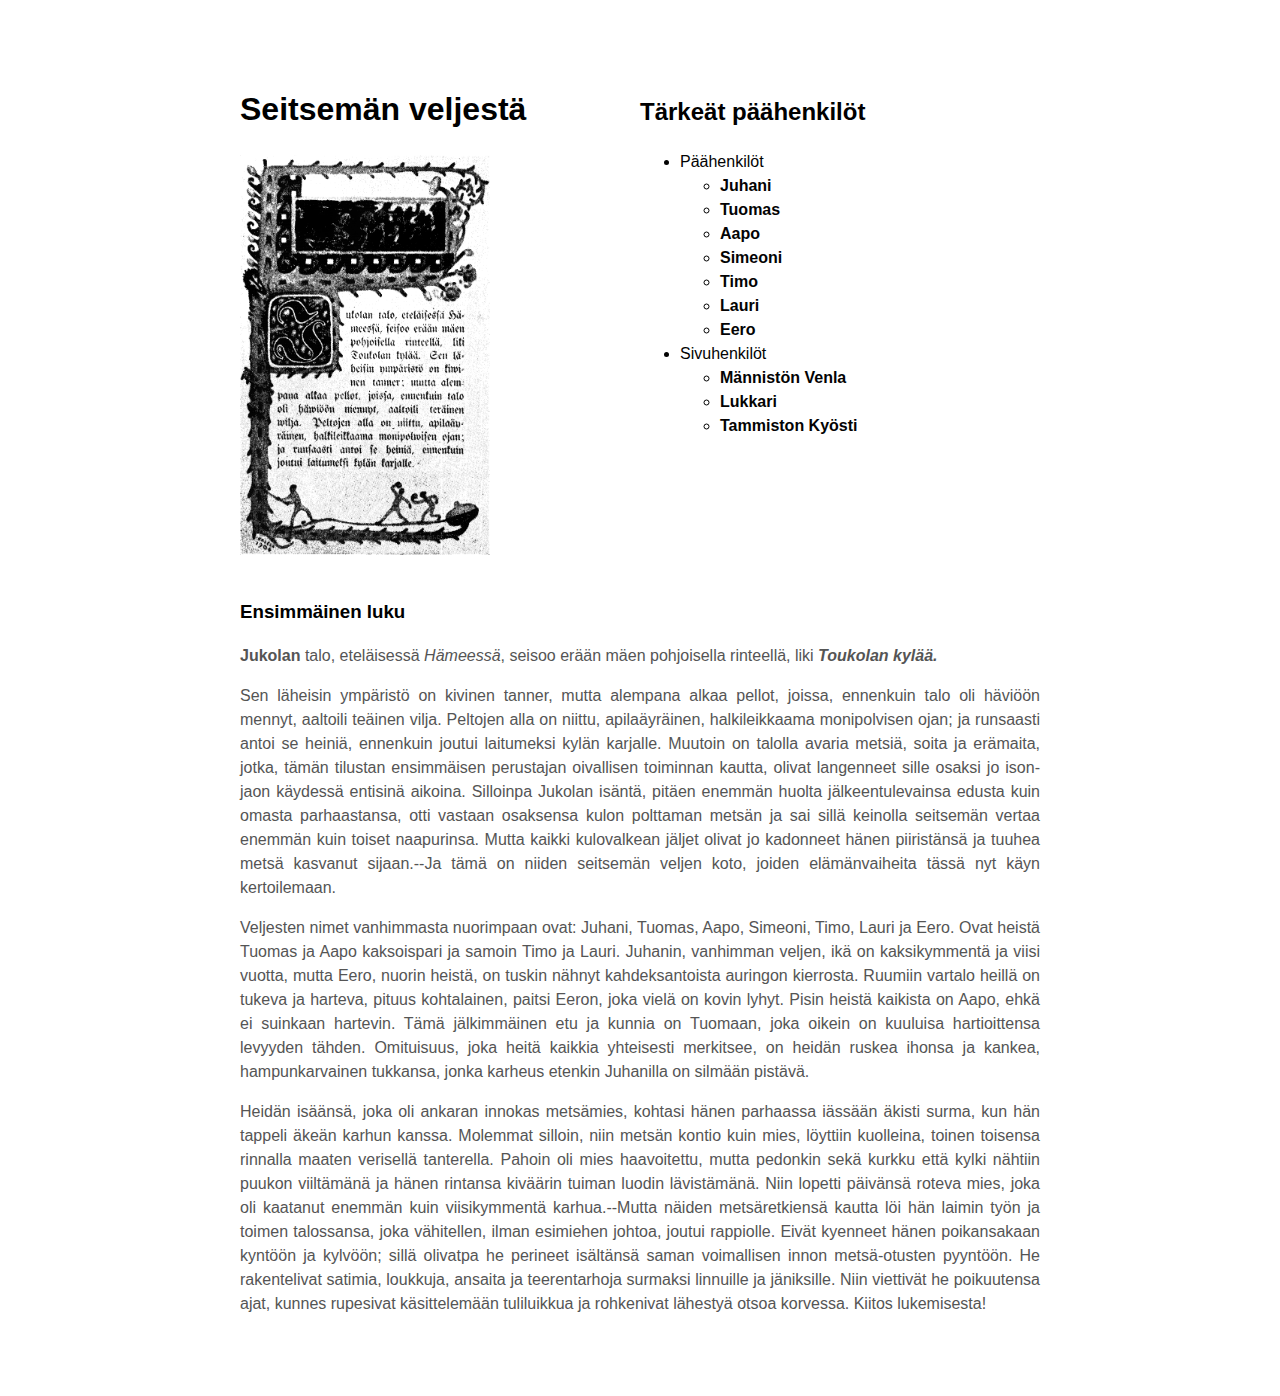
<file: index.html>
<!DOCTYPE html>
<html>

<head>
  <meta charset="utf-8">
  <title>Lapio website</title>
  <link rel="stylesheet" href="assets\style.css">
</head>

<body>
  <!--Tee tehtävät tänne-->
  <h1>Seitsemän veljestä</h1>
  <!--Kuva esittää Seitsemän veljestä -kirjan ensimmäistä sivua-->
  <img src="assets\Seitsemän_veljestä.png" alt="Seitsemän veljestä" height="400" width="250" />
  <div class="henkiloboxi">
    <h2 class="alaotsikot">Tärkeät päähenkilöt</h2>
    <ul class="henkilot">
      <li>Päähenkilöt</li>
      <ul>
        <li><strong>Juhani</strong></li>
        <li><strong>Tuomas</strong></li>
        <li><strong>Aapo</strong></li>
        <li><strong>Simeoni</strong></li>
        <li><strong>Timo</strong></li>
        <li><strong>Lauri</strong></li>
        <li><strong>Eero</strong></li>
      </ul>
      <li>Sivuhenkilöt</li>
      <ul>
        <li><strong>Männistön Venla</strong></li>
        <li><strong>Lukkari</strong></li>
        <li><strong>Tammiston Kyösti</strong></li>
      </ul>
    </ul>
  </div>
  <div class="tekstiboxi">
    <h3 class="alaotsikot">Ensimmäinen luku</h3>
    <p><strong>Jukolan</strong> talo, eteläisessä <i>Hämeessä</i>, seisoo erään mäen pohjoisella rinteellä, liki
      <strong><i>Toukolan kylää.</i></strong></p>
    <p>Sen läheisin ympäristö on kivinen tanner, mutta alempana alkaa pellot, joissa, ennenkuin talo oli häviöön mennyt,
      aaltoili teäinen vilja. Peltojen alla on niittu, apilaäyräinen,
      halkileikkaama monipolvisen ojan; ja runsaasti antoi se heiniä,
      ennenkuin joutui laitumeksi kylän karjalle. Muutoin on talolla avaria
      metsiä, soita ja erämaita, jotka, tämän tilustan ensimmäisen perustajan
      oivallisen toiminnan kautta, olivat langenneet sille osaksi jo ison-jaon
      käydessä entisinä aikoina. Silloinpa Jukolan isäntä, pitäen enemmän
      huolta jälkeentulevainsa edusta kuin omasta parhaastansa, otti vastaan
      osaksensa kulon polttaman metsän ja sai sillä keinolla seitsemän vertaa
      enemmän kuin toiset naapurinsa. Mutta kaikki kulovalkean jäljet olivat
      jo kadonneet hänen piiristänsä ja tuuhea metsä kasvanut sijaan.--Ja tämä
      on niiden seitsemän veljen koto, joiden elämänvaiheita tässä nyt käyn
      kertoilemaan.</p>

    <p>Veljesten nimet vanhimmasta nuorimpaan ovat: Juhani, Tuomas, Aapo,
      Simeoni, Timo, Lauri ja Eero. Ovat heistä Tuomas ja Aapo kaksoispari ja
      samoin Timo ja Lauri. Juhanin, vanhimman veljen, ikä on kaksikymmentä ja
      viisi vuotta, mutta Eero, nuorin heistä, on tuskin nähnyt
      kahdeksantoista auringon kierrosta. Ruumiin vartalo heillä on tukeva ja
      harteva, pituus kohtalainen, paitsi Eeron, joka vielä on kovin lyhyt.
      Pisin heistä kaikista on Aapo, ehkä ei suinkaan hartevin. Tämä
      jälkimmäinen etu ja kunnia on Tuomaan, joka oikein on kuuluisa
      hartioittensa levyyden tähden. Omituisuus, joka heitä kaikkia yhteisesti
      merkitsee, on heidän ruskea ihonsa ja kankea, hampunkarvainen tukkansa,
      jonka karheus etenkin Juhanilla on silmään pistävä.</p>


    <p>Heidän isäänsä, joka oli ankaran innokas metsämies, kohtasi hänen
      parhaassa iässään äkisti surma, kun hän tappeli äkeän karhun kanssa.
      Molemmat silloin, niin metsän kontio kuin mies, löyttiin kuolleina,
      toinen toisensa rinnalla maaten verisellä tanterella. Pahoin oli mies
      haavoitettu, mutta pedonkin sekä kurkku että kylki nähtiin puukon
      viiltämänä ja hänen rintansa kiväärin tuiman luodin lävistämänä. Niin
      lopetti päivänsä roteva mies, joka oli kaatanut enemmän kuin
      viisikymmentä karhua.--Mutta näiden metsäretkiensä kautta löi hän laimin
      työn ja toimen talossansa, joka vähitellen, ilman esimiehen johtoa,
      joutui rappiolle. Eivät kyenneet hänen poikansakaan kyntöön ja kylvöön;
      sillä olivatpa he perineet isältänsä saman voimallisen innon
      metsä-otusten pyyntöön. He rakentelivat satimia, loukkuja, ansaita ja
      teerentarhoja surmaksi linnuille ja jäniksille. Niin viettivät he
      poikuutensa ajat, kunnes rupesivat käsittelemään tuliluikkua ja
      rohkenivat lähestyä otsoa korvessa. Kiitos lukemisesta!</p>
  </div>
</body>

</html>
</file>
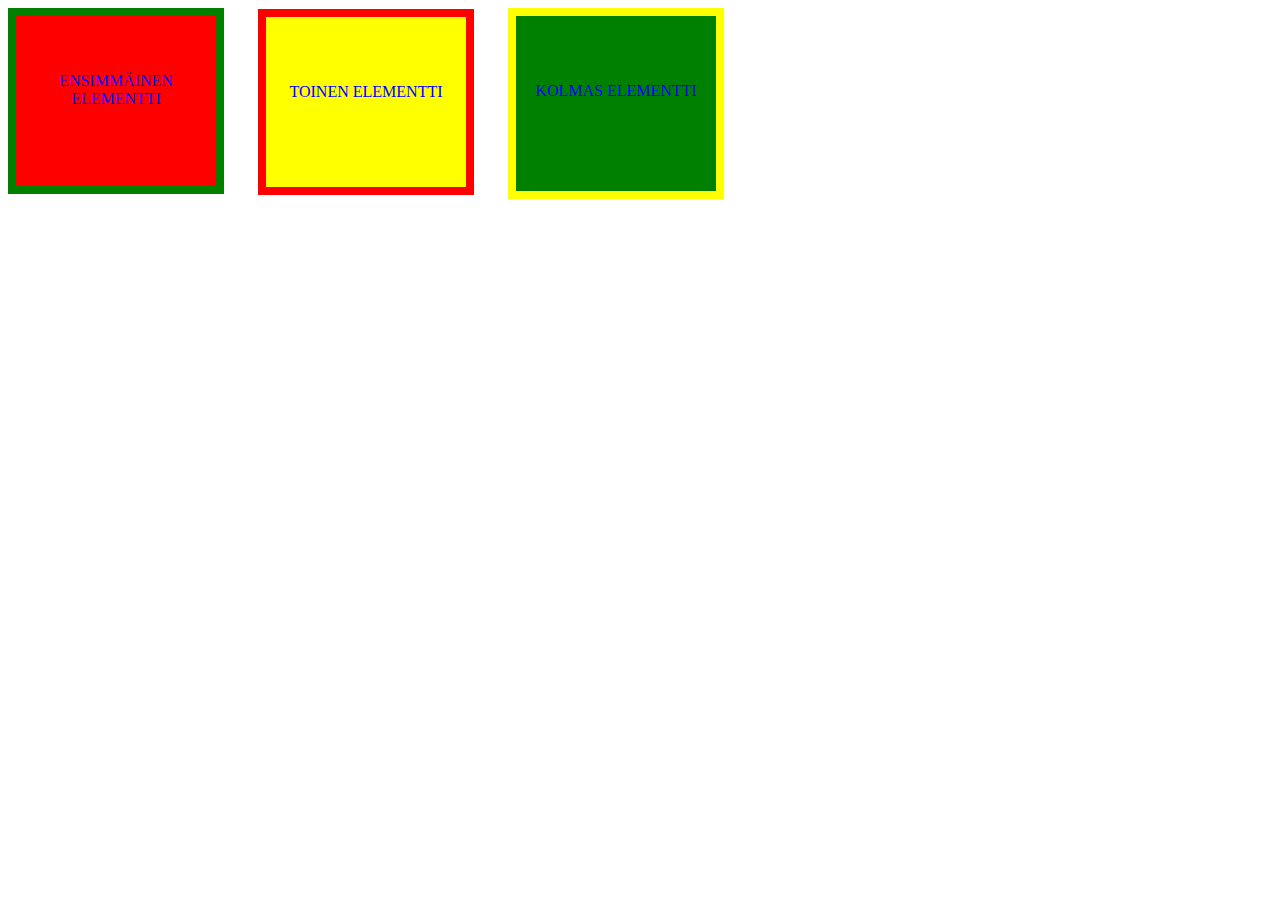
<file: position.html>
<!DOCTYPE html>
<html>

<head>
    <meta charset="UTF-8" />
    <title>Elementit vierekkäin</title>
    <link rel="stylesheet" href="styles.css">
</head>

<body>
    <div class="container1">
        <p class="tekstit">Ensimmäinen elementti</p>
    </div>
    <div class="container2">
        <p class="tekstit">Toinen elementti</p>
    </div>
    <div class="container3">
        <p class="tekstit">Kolmas elementti</p>
    </div>
</body>

</html>
</file>
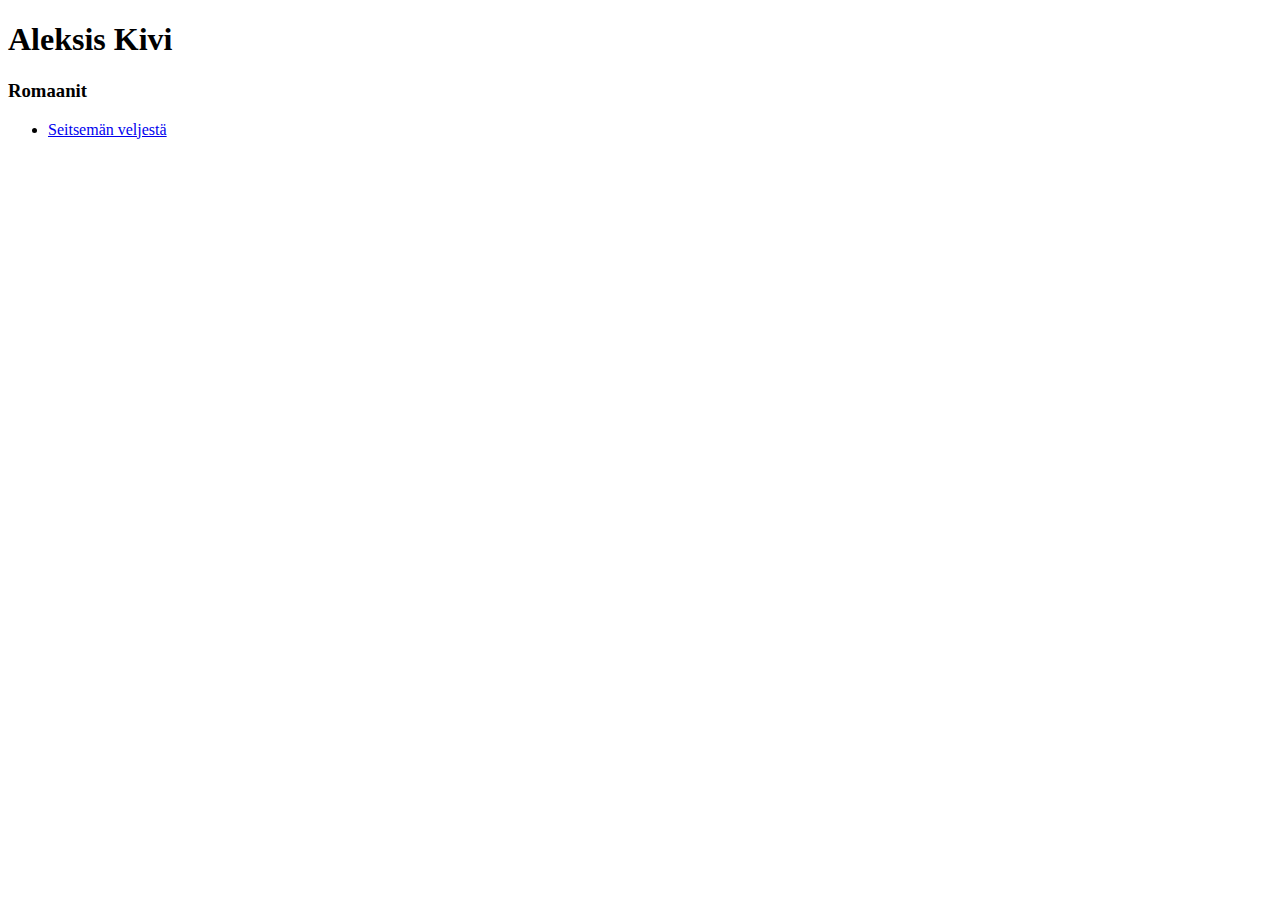
<file: assets/toinen.html>
<!DOCTYPE html>
<html>

<head>
    <meta charset="UTF-8" />
    <title>Aleksis Kivi</title>
</head>

<body>
    <h1>Aleksis Kivi</h1>
    <h3>Romaanit</h3>
    <ul>
        <li><a href="C:\Users\tarvo\Lapio-website\index.html">Seitsemän veljestä</a></li>
    </ul>
</body>

</html>
</file>
<file: styles.css>
.container1 {
    background-color:red;
    height:130px;
    width:200px;
    border-style: solid;
    border-width: 8px;
    border-color: green;
    padding-top: 40px;
}

.container2 {
    background-color:yellow;
    height:120px;
    width:200px;
    position: relative;
    left: 250px;
    top: -185px;
    border-style: solid;
    border-width: 8px;
    border-color:red;
    padding-top: 50px;
}

.container3 {
    background-color:green;
    height:125px;
    width:200px;
    position: relative;
    top: -372px;
    left: 500px;
    border-style: solid;
    border-width: 8px;
    border-color:yellow;
    padding-top: 50px;
}

.tekstit {
    text-transform: uppercase;
    text-align: center;
    color: blue;
}
</file>
